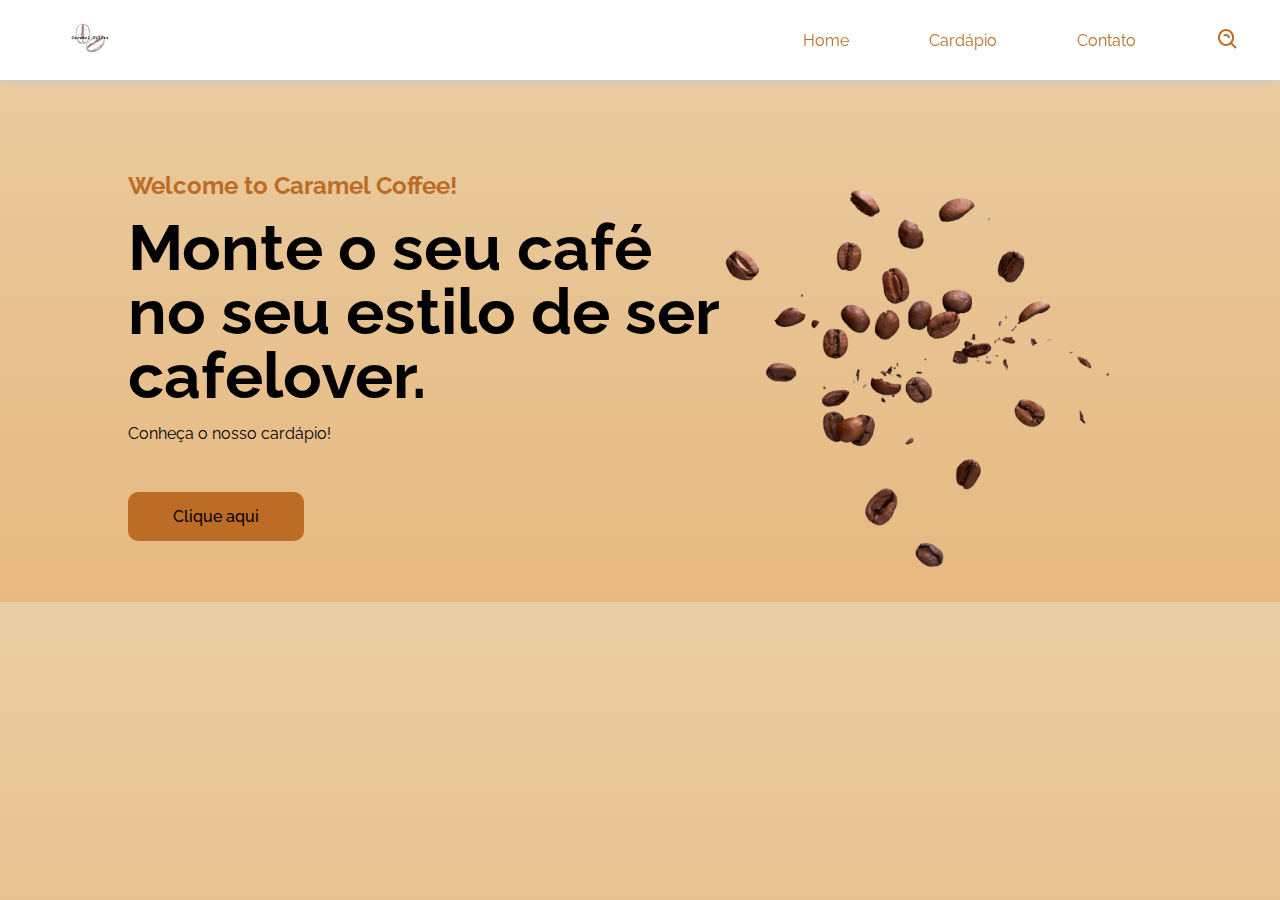
<file: index.html>
<!DOCTYPE html>
<html lang="pt-BR">
<head>
    <meta charset="UTF-8">
    <meta http-equiv="X-UA-Compatible" content="IE=edge">
    <meta name="viewport" content="width=device-width, initial-scale=1.0">
    <link href='https://unpkg.com/boxicons@2.1.4/css/boxicons.min.css' rel='stylesheet'>
    <link rel="stylesheet" type="text/css" href="css/base.css">
    <title>landing page coffe Time</title>
</head>
<body>
    <header>
        <nav class="navbar">
            <a href="#" class="logo"><img src="imagem/Caramel.png" alt=""></a>
            <ul class="nav-menu">
                <li class="nav-item">Home<a href=""></a></li>
                <li class="nav-item">Cardápio<a href=""></a></li>
                <li class="nav-item">Contato<a href=""></a></li>
                <i class='bx bx-search-alt'></i>
            </ul>
            <div class="menu">
                <span class="bar"></span>
                <span class="bar"></span>
                <span class="bar"></span>
            </div>
        </nav>
    </header>
<br><br><br><br><br><br><br><br><br>
    <main>
        <section class="home">
            <div class="home-text">
                <h4 class="text-h4">Welcome to Caramel Coffee!</h4>
                <h1 class="text-h1">Monte o seu café no seu estilo de ser cafelover.</h1>
                <p>Conheça o nosso cardápio!</p>
                <a href="#" class="home-btn">Clique aqui</a>
                <br><br><br><br><br>
            </div>
            <div class="home-img">
                <img src="imagem/cafe.png" alt="...">
            </div>

        </section>
    </main>
</body>
</html>
</file>
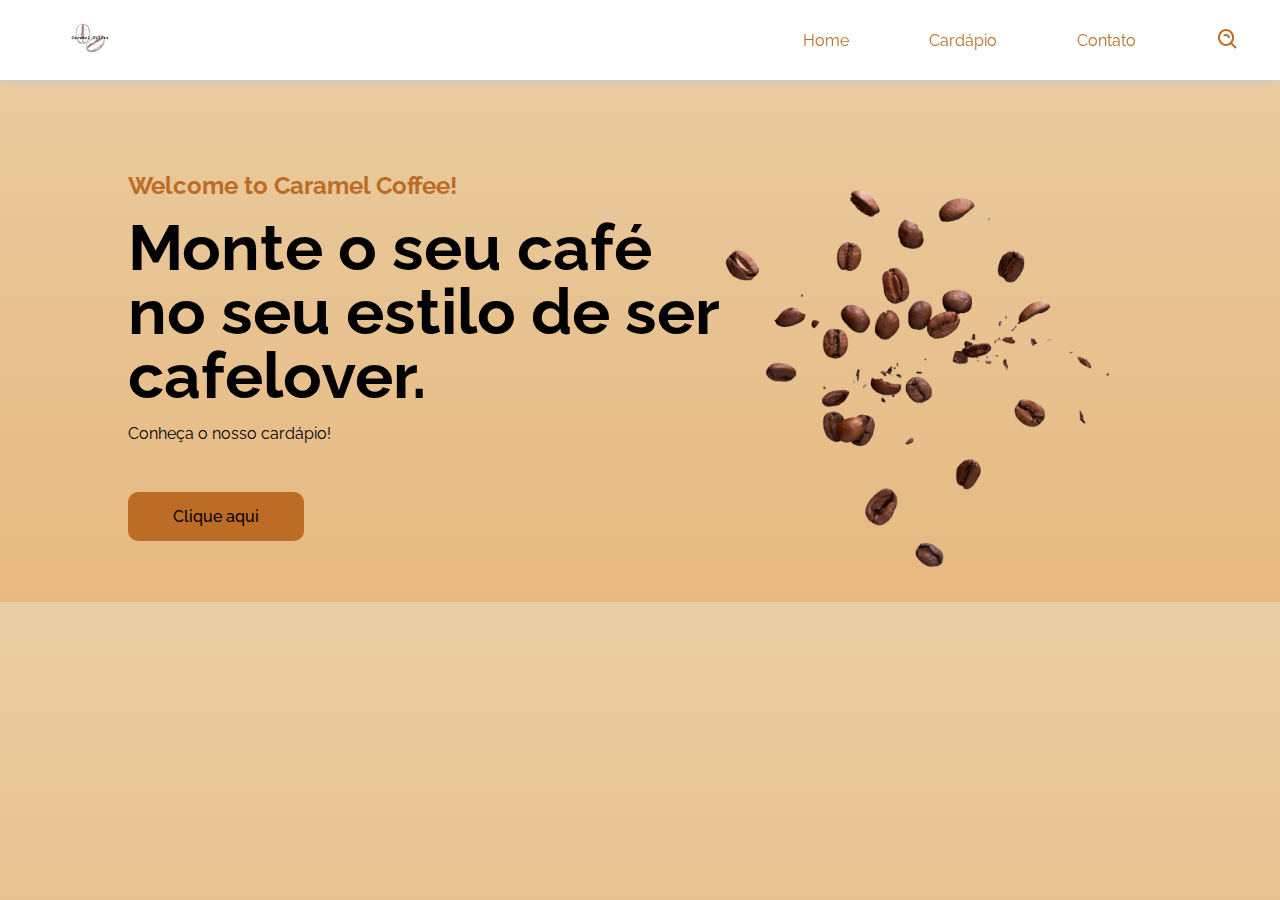
<file: landing page 3/index.html>
<!DOCTYPE html>
<html lang="pt-BR">
<head>
    <meta charset="UTF-8">
    <meta http-equiv="X-UA-Compatible" content="IE=edge">
    <meta name="viewport" content="width=device-width, initial-scale=1.0">
    <link href='https://unpkg.com/boxicons@2.1.4/css/boxicons.min.css' rel='stylesheet'>
    <link rel="stylesheet" type="text/css" href="css/base.css">
    <title>landing page coffe Time</title>
</head>
<body>
    <header>
        <nav class="navbar">
            <a href="#" class="logo"><img src="imagem/Caramel.png" alt=""></a>
            <ul class="nav-menu">
                <li class="nav-item">Home<a href=""></a></li>
                <li class="nav-item">Cardápio<a href=""></a></li>
                <li class="nav-item">Contato<a href=""></a></li>
                <i class='bx bx-search-alt'></i>
            </ul>
            <div class="menu">
                <span class="bar"></span>
                <span class="bar"></span>
                <span class="bar"></span>
            </div>
        </nav>
    </header>
<br><br><br><br><br><br><br><br><br>
    <main>
        <section class="home">
            <div class="home-text">
                <h4 class="text-h4">Welcome to Caramel Coffee!</h4>
                <h1 class="text-h1">Monte o seu café no seu estilo de ser cafelover.</h1>
                <p>Conheça o nosso cardápio!</p>
                <a href="#" class="home-btn">Clique aqui</a>
                <br><br><br><br><br>
            </div>
            <div class="home-img">
                <img src="imagem/cafe.png" alt="...">
            </div>

        </section>
    </main>
</body>
</html>
</file>
<file: css/base.css>
@import url('https://fonts.googleapis.com/css2?family=Montserrat:ital,wght@1,100&family=Qwitcher+Grypen&family=Raleway:wght@400;500;600&display=swap');

*{
    margin:0;
    padding: 0;
    box-sizing: border-box;
    font-family: 'Montserrat', sans-serif;
    font-family: 'Raleway', sans-serif;
    text-decoration: none;
}

:root{
    --brown: #bc6c25;
    --white: #fff;
    --black: #000;
}

body{
    color: var(--black);
    background-image: linear-gradient(to top, #e6b980 0%, #eacda3 100%);;
}

.navbar{
    display: flex;
    align-items: center;
    justify-content: space-between;
    padding: 18px 40px;
    box-shadow: 0 0.1rem 0.5rem #ccc;
    width: 100%;
    background: var(--white);
    transition: all 0.5s;
    position: fixed;
}

.nav-item{
    color: var(--brown);
    list-style: none;
}

.navbar .logo{
    size: 100%;
}

.navbar ul{
    display: flex;
    align-items: center;
    gap: 5rem;
}

.navbar ul li a{
    color: var(--brown);
    font-size: 17px;
    font-weight: 500;
    transition: all 0.5s;
}

.navbar i{
    cursor: pointer;
    font-size: 1.5rem;
    color: #bc6c25;
}

.menu {
    cursor: pointer;
    display: none;
}


.menu .bar{
    display: block;
    width: 28px;
    height: 3px;
    border-radius: 3px;
    background: var(--black);
    margin: 5px auto;
    transition: all 0.3s;
}

.menu .bar:nth-child(1),
.menu .bar:nth-child(3){
    background: var(--brown);
}

.home {
    width: 100%;
    height: 100%;
    display: flex;
    align-items: center;
    justify-content: space-between;
    padding: 0px 10%;
}

.home-text{
    max-width: 37rem;
}

.home-text .text-h4{
    font-size: 1.5rem;
    color: var(--brown);
    margin-bottom: 1rem;
}

.home-text .text-h1{
    font-size: 4rem;
    margin-bottom: 1rem;
    line-height: 4rem;
}

.home-text p{
    margin-bottom: 4rem;
}

.home-btn{
    padding: 15px 45px;
    color: var(--black);
    background: var(--brown);
    border-radius: 10px;
    font-weight: 500;
    transition: all 0.5s;
}

.home-btn:hover{
    background: orange;
}

.home-img img{
    width: 90%;
}
</file>
<file: landing page 3/css/base.css>
@import url('https://fonts.googleapis.com/css2?family=Montserrat:ital,wght@1,100&family=Qwitcher+Grypen&family=Raleway:wght@400;500;600&display=swap');

*{
    margin:0;
    padding: 0;
    box-sizing: border-box;
    font-family: 'Montserrat', sans-serif;
    font-family: 'Raleway', sans-serif;
    text-decoration: none;
}

:root{
    --brown: #bc6c25;
    --white: #fff;
    --black: #000;
}

body{
    color: var(--black);
    background-image: linear-gradient(to top, #e6b980 0%, #eacda3 100%);;
}

.navbar{
    display: flex;
    align-items: center;
    justify-content: space-between;
    padding: 18px 40px;
    box-shadow: 0 0.1rem 0.5rem #ccc;
    width: 100%;
    background: var(--white);
    transition: all 0.5s;
    position: fixed;
}

.nav-item{
    color: var(--brown);
    list-style: none;
}

.navbar .logo{
    size: 100%;
}

.navbar ul{
    display: flex;
    align-items: center;
    gap: 5rem;
}

.navbar ul li a{
    color: var(--brown);
    font-size: 17px;
    font-weight: 500;
    transition: all 0.5s;
}

.navbar i{
    cursor: pointer;
    font-size: 1.5rem;
    color: #bc6c25;
}

.menu {
    cursor: pointer;
    display: none;
}


.menu .bar{
    display: block;
    width: 28px;
    height: 3px;
    border-radius: 3px;
    background: var(--black);
    margin: 5px auto;
    transition: all 0.3s;
}

.menu .bar:nth-child(1),
.menu .bar:nth-child(3){
    background: var(--brown);
}

.home {
    width: 100%;
    height: 100%;
    display: flex;
    align-items: center;
    justify-content: space-between;
    padding: 0px 10%;
}

.home-text{
    max-width: 37rem;
}

.home-text .text-h4{
    font-size: 1.5rem;
    color: var(--brown);
    margin-bottom: 1rem;
}

.home-text .text-h1{
    font-size: 4rem;
    margin-bottom: 1rem;
    line-height: 4rem;
}

.home-text p{
    margin-bottom: 4rem;
}

.home-btn{
    padding: 15px 45px;
    color: var(--black);
    background: var(--brown);
    border-radius: 10px;
    font-weight: 500;
    transition: all 0.5s;
}

.home-btn:hover{
    background: orange;
}

.home-img img{
    width: 90%;
}
</file>
